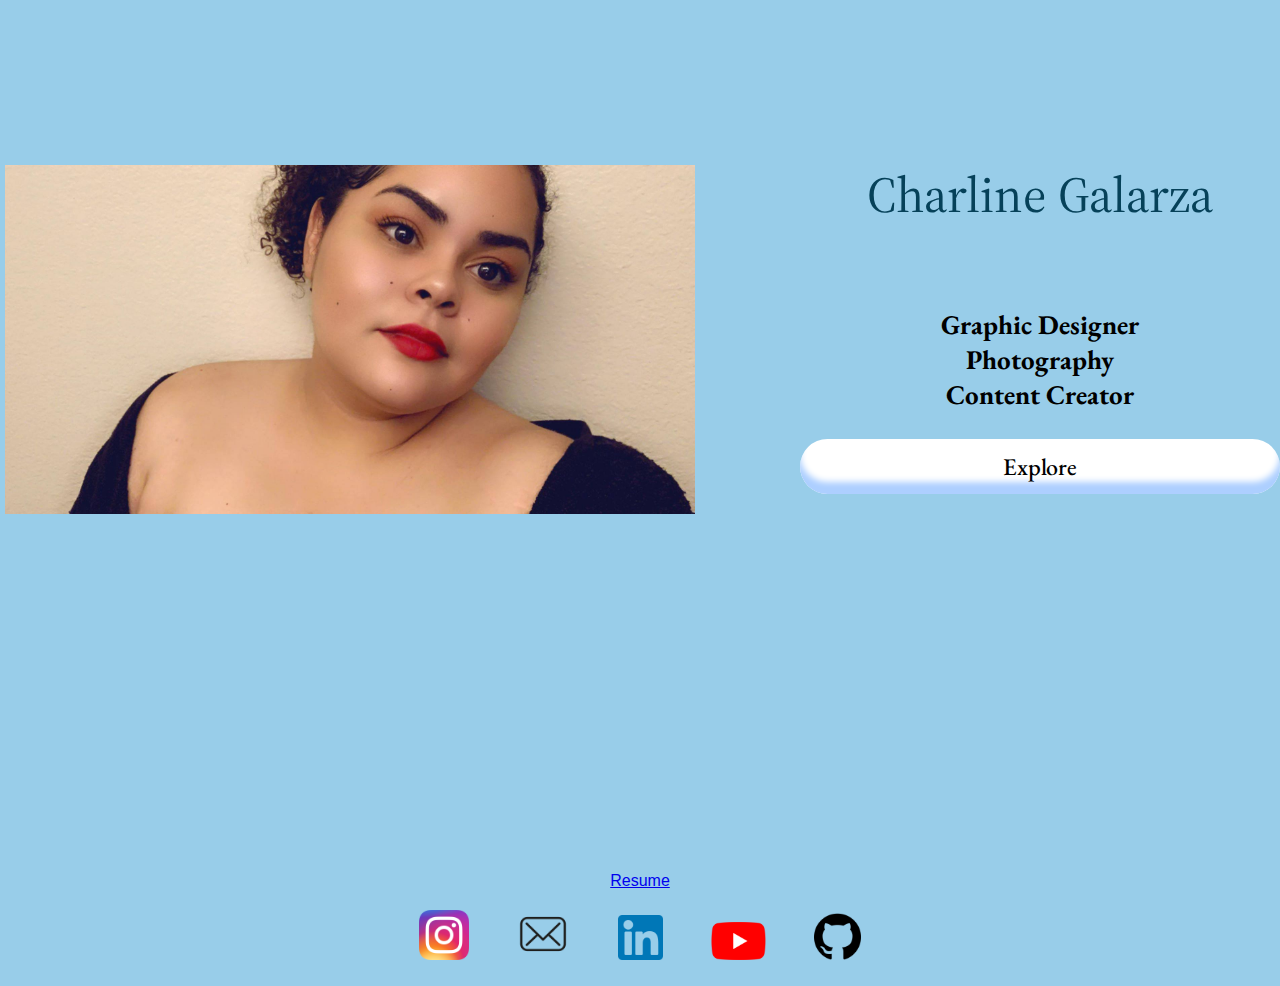
<file: index.html>
<!doctype html>
<html>
<head>
<meta charset="UTF-8">
<title>Portfolio</title>
		<link href="Styles/main.css" type="text/css" rel="stylesheet">
		<meta name="viewport" content="width=device-width, initial-scale=1.0">
		<link rel="preconnect" href="https://fonts.googleapis.com"> 
		<link rel="preconnect" href="https://fonts.gstatic.com" crossorigin> 
		<link href="https://fonts.googleapis.com/css2?family=EB+Garamond:ital,wght@0,400;0,500;0,600;0,700;0,800;1,400;1,500;1,600;1,700;1,800&family=Source+Serif+Pro:ital,wght@0,200;0,300;0,400;0,600;0,700;0,900;1,200;1,300;1,400;1,600;1,700;1,900&display=swap" rel="stylesheet">
</head>

<body>
	<br><br><br><br><br><br><br>
	<div class="homeimg">
		<img src= "Assets/Images/me.jpg" alt="me">
		<h1 id="hometitle">Charline Galarza</h1><br>
		<h3 id="hometext">Graphic Designer<br>
						  Photography<br>
						  Content Creator</h3>
	</div>
	
	
	<a href="work.html" class="expbutton" role="button">Explore</a><br><br><br><br><br><br><br><br><br><br><br><br><br><br><br><br><br><br><br><br><br>
	
	

<footer><center>
		<a href="resume.html">Resume</a><br><br>
	<a href="https://www.instagram.com/charlinegv/" class="fa fa-instagram"><img src= "Assets/Images/instagram.png" alt="instagram" width="50px;"></a>
	<a href="mailto:galarzacharline@gmail.com" class="fa fa-mail"><img src= "Assets/Images/mail.png" alt="mail" width="52px;"></a>
	<a href="https://www.linkedin.com/in/charline-galarza-870868104/" class="fa fa-linkedin"><img src= "Assets/Images/linkedin.png" alt="linkedin" width="45px;"></a>	
	<a href="https://www.youtube.com/channel/UC9lhmbCnz0lOMgpok4j5u9Q" class="fa fa-youtube"><img src= "Assets/Images/youtube.png" alt="youtube" width="55px;"></a>
	<a href="https://github.com/thecharla90" class="fa fa-github"><img src= "Assets/Images/git.png" alt="github" width="47px;"></a>
</center></footer>
</body>
</html>
</file>
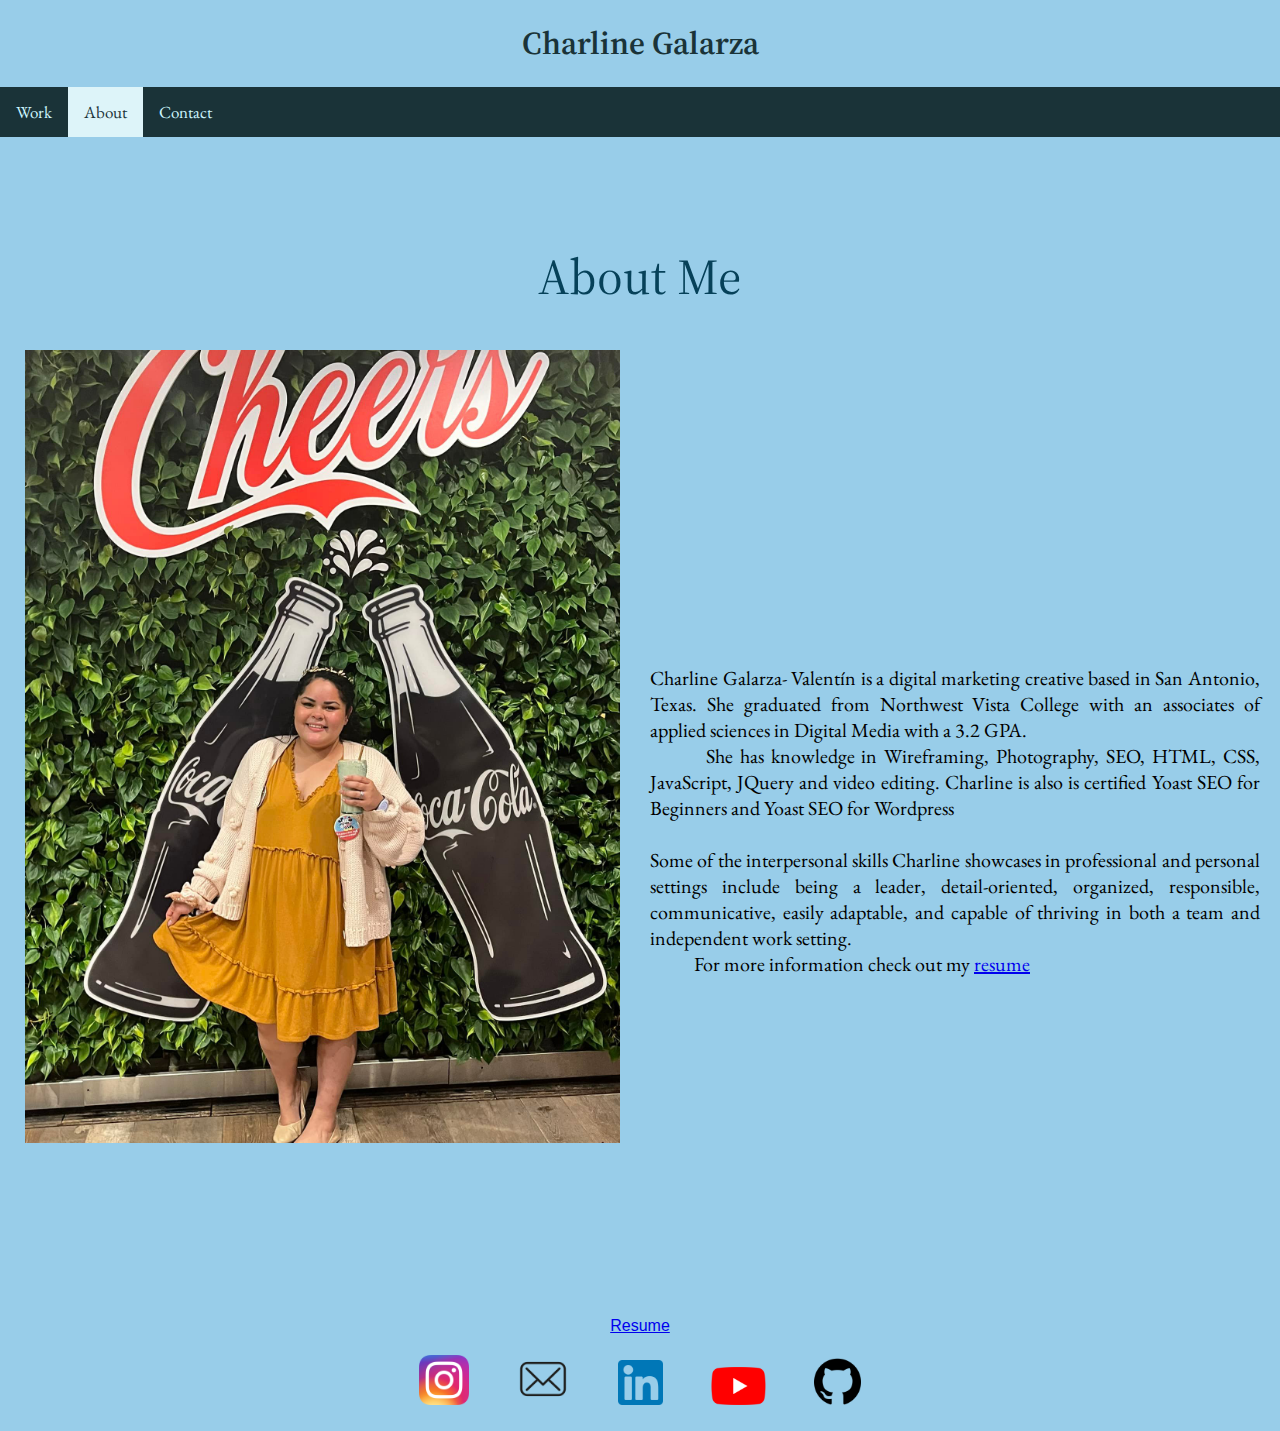
<file: about.html>
<!doctype html>
<html>
<head>
<meta charset="UTF-8">
<title>About</title>
	<link href="Styles/main.css" type="text/css" rel="stylesheet">
		<meta name="viewport" content="width=device-width, initial-scale=1.0">
		<link rel="preconnect" href="https://fonts.googleapis.com"> 
		<link rel="preconnect" href="https://fonts.gstatic.com" crossorigin> 
		<link href="https://fonts.googleapis.com/css2?family=EB+Garamond:ital,wght@0,400;0,500;0,600;0,700;0,800;1,400;1,500;1,600;1,700;1,800&family=Source+Serif+Pro:ital,wght@0,200;0,300;0,400;0,600;0,700;0,900;1,200;1,300;1,400;1,600;1,700;1,900&display=swap" rel="stylesheet">
</head>

<body>
	<header>
		<h1 id="homehead"><a href="index.html"><center>Charline Galarza</center></a></h1>
		<ul>
  	<li><a href="work.html">Work</a></li>
  	<li><a class="active" href="about.html">About</a></li>
  	<li><a href="contact.html">Contact</a></li>
			</ul>	</header>
<br><br><br><br>
	
	<h1 id="aboutmetitle"><center><bold>About Me</bold></center></h1>
<div class="half"><img src="Assets/Images/aboutme.jpeg" alt="aboutme">
</div>
<div class="half">
   <p>Charline Galarza- Valentín is a digital marketing creative based in San Antonio, Texas. She graduated from Northwest Vista College with an associates of applied sciences in Digital Media with a 3.2 GPA. 
	   She has knowledge in Wireframing, Photography, SEO, HTML, CSS, JavaScript, JQuery and video editing. Charline is also is certified Yoast SEO for Beginners and Yoast SEO for Wordpress
	   
Some of the interpersonal skills Charline showcases in professional and personal settings include being a leader, detail-oriented, organized, responsible, communicative, easily adaptable, and capable of thriving in both a team and independent work setting.
	   For more information check out my <a href="resume.html">resume</a>
</p> 
</div>

<footer><center>
		<a href="resume.html">Resume</a><br><br>
	<a href="https://www.instagram.com/charlinegv/" class="fa fa-instagram"><img src= "Assets/Images/instagram.png" alt="instagram" width="50px;"></a>
	<a href="mailto:galarzacharline@gmail.com" class="fa fa-mail"><img src= "Assets/Images/mail.png" alt="mail" width="52px;"></a>
	<a href="https://www.linkedin.com/in/charline-galarza-870868104/" class="fa fa-linkedin"><img src= "Assets/Images/linkedin.png" alt="linkedin" width="45px;"></a>	
	<a href="https://www.youtube.com/channel/UC9lhmbCnz0lOMgpok4j5u9Q" class="fa fa-youtube"><img src= "Assets/Images/youtube.png" alt="youtube" width="55px;"></a>
	<a href="https://github.com/thecharla90" class="fa fa-github"><img src= "Assets/Images/git.png" alt="github" width="47px;"></a>
</center></footer>
</body>
</html>
</file>
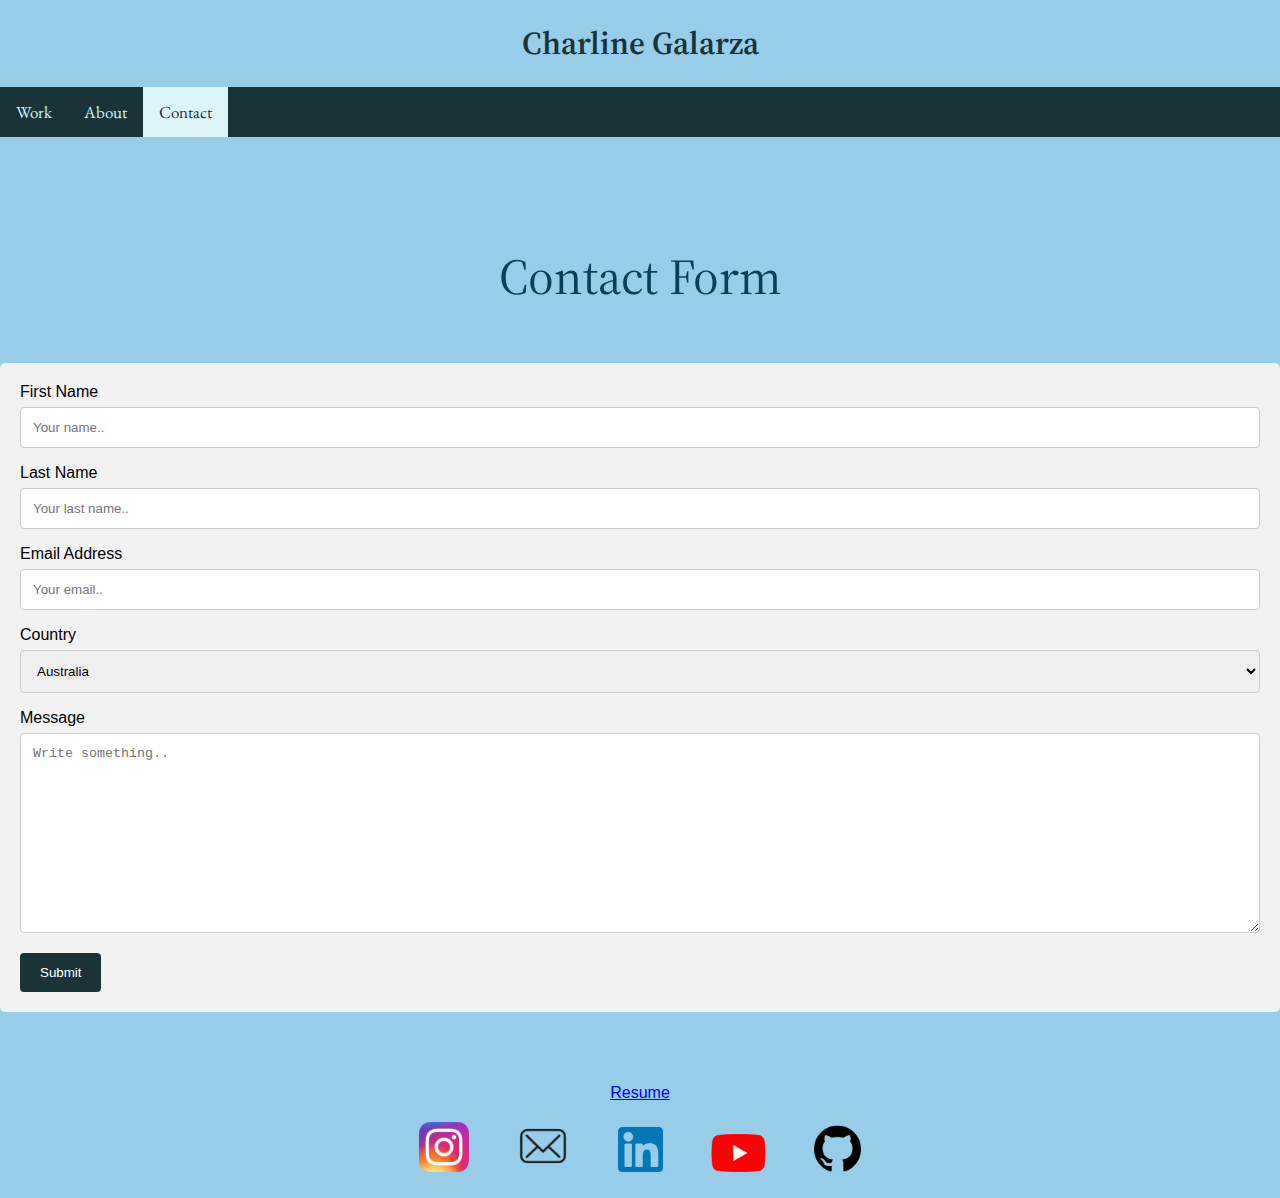
<file: contact.html>
<!doctype html>
<html>
<head>
<meta charset="UTF-8">
<title>contact</title>
	<link href="Styles/main.css" type="text/css" rel="stylesheet">
		<meta name="viewport" content="width=device-width, initial-scale=1.0">
		<link rel="preconnect" href="https://fonts.googleapis.com"> 
		<link rel="preconnect" href="https://fonts.gstatic.com" crossorigin> 
		<link href="https://fonts.googleapis.com/css2?family=EB+Garamond:ital,wght@0,400;0,500;0,600;0,700;0,800;1,400;1,500;1,600;1,700;1,800&family=Source+Serif+Pro:ital,wght@0,200;0,300;0,400;0,600;0,700;0,900;1,200;1,300;1,400;1,600;1,700;1,900&display=swap" rel="stylesheet">
</head>

<body>
	<header>
		<h1 id="homehead"><a href="index.html"><center>Charline Galarza</center></a></h1>
		<ul>
  	<li><a href="work.html">Work</a></li>
  	<li><a href="about.html">About</a></li>
  	<li><a class="active" href="contact.html">Contact</a></li>
			</ul>	</header>
<br><br><br><br>
	
	
	<h1 id="contact">Contact Form</h1>
<br>
		
<div class="contactform">
  <form action="mailto:galarzacharline@gmail.com" method="GET" target="_blank">
    <label for="fname">First Name</label>
    <input type="text" id="fname" name="firstname" placeholder="Your name..">

    <label for="lname">Last Name</label>
    <input type="text" id="lname" name="lastname" placeholder="Your last name..">
	  
	<label for="email">Email Address</label>
    <input type="text" id="email" name="email" placeholder="Your email..">

    <label for="country">Country</label>
    <select id="country" name="country">
      <option value="australia">Australia</option>
      <option value="canada">Canada</option>
      <option value="usa">USA</option>
    </select>

    <label for="message">Message</label>
    <textarea id="message" name="message" placeholder="Write something.." style="height:200px"></textarea>

<input type="submit" value="Submit">
  </form>
</div><br><br><br><br>

	
<footer><center>
		<a href="resume.html">Resume</a><br><br>
	<a href="https://www.instagram.com/charlinegv/" class="fa fa-instagram"><img src= "Assets/Images/instagram.png" alt="instagram" width="50px;"></a>
	<a href="mailto:galarzacharline@gmail.com" class="fa fa-mail"><img src= "Assets/Images/mail.png" alt="mail" width="52px;"></a>
	<a href="https://www.linkedin.com/in/charline-galarza-870868104/" class="fa fa-linkedin"><img src= "Assets/Images/linkedin.png" alt="linkedin" width="45px;"></a>	
	<a href="https://www.youtube.com/channel/UC9lhmbCnz0lOMgpok4j5u9Q" class="fa fa-youtube"><img src= "Assets/Images/youtube.png" alt="youtube" width="55px;"></a>
	<a href="https://github.com/thecharla90" class="fa fa-github"><img src= "Assets/Images/git.png" alt="github" width="47px;"></a>
</center></footer>
</body>
</html>
</file>
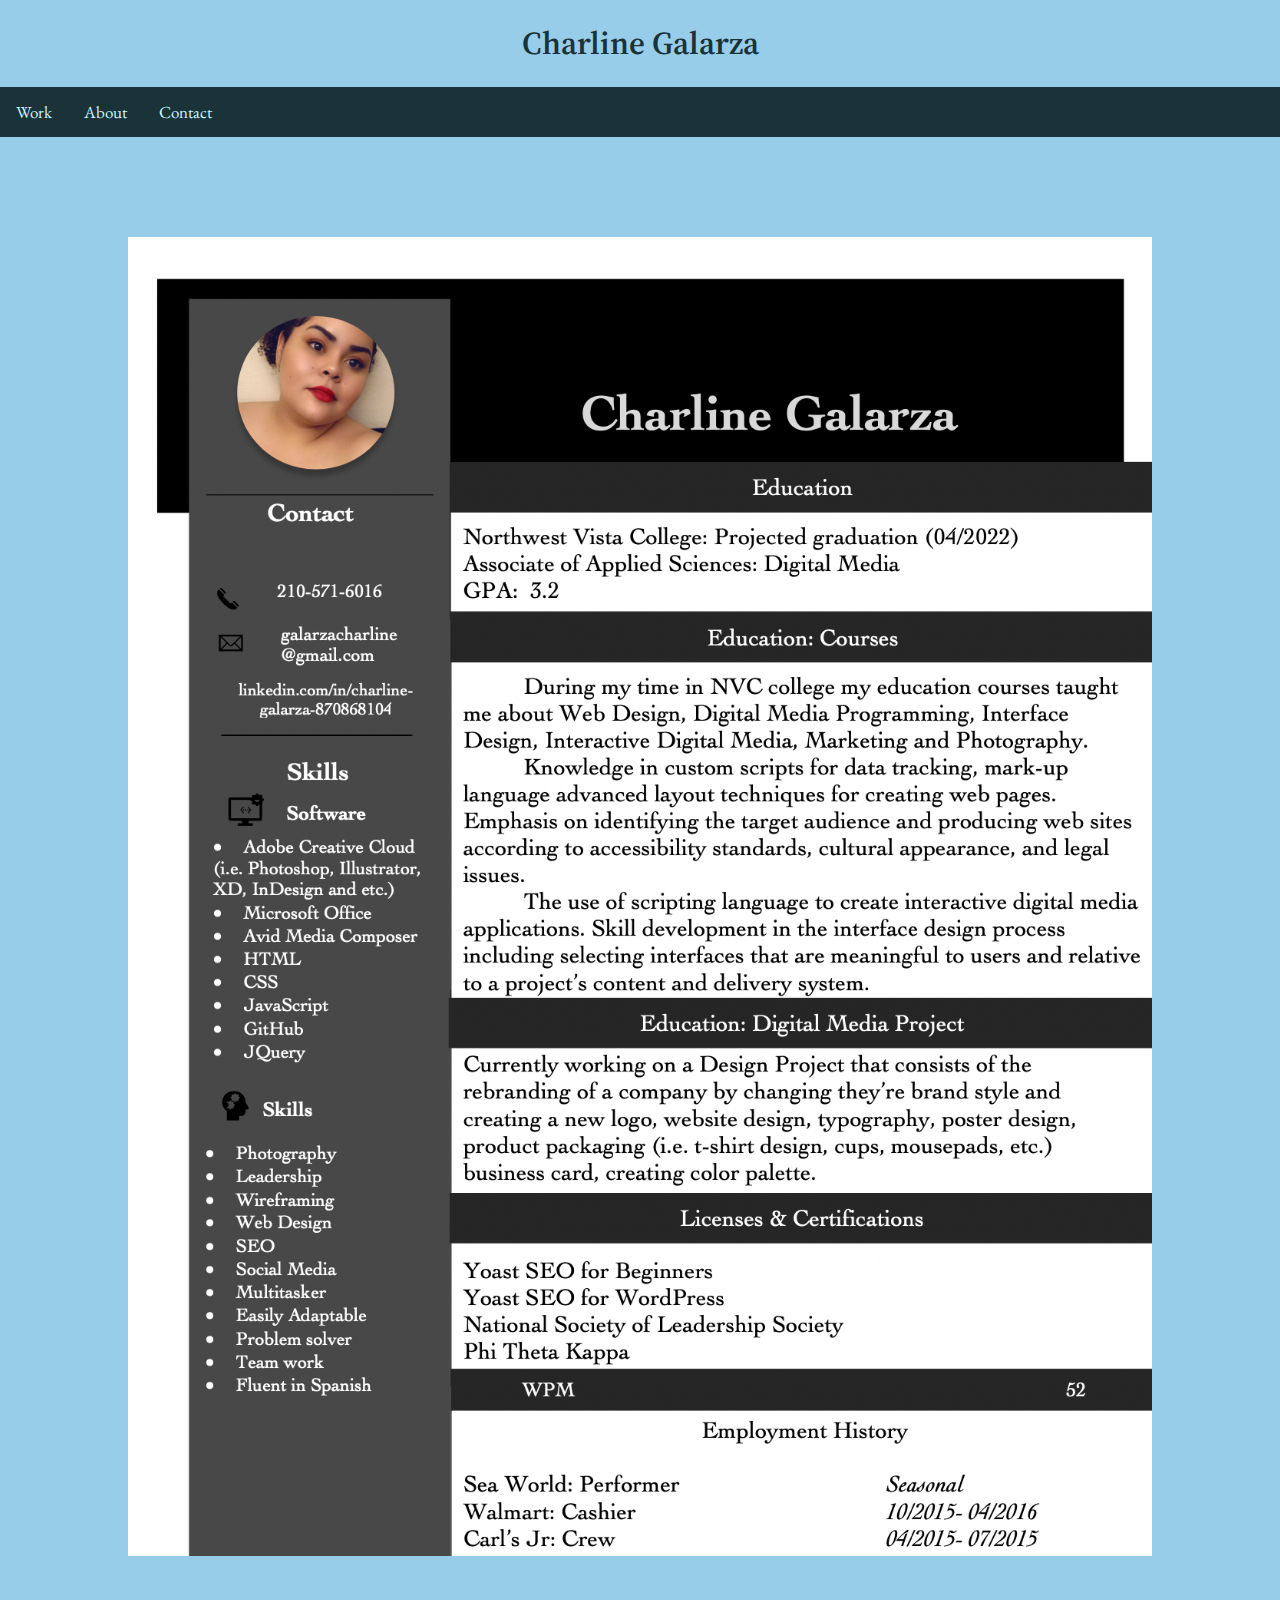
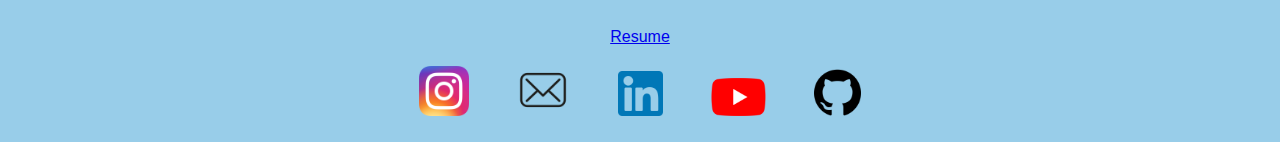
<file: resume.html>
<!doctype html>
<html>
<head>
<meta charset="UTF-8">
<title>resume</title>
		<link href="Styles/main.css" type="text/css" rel="stylesheet">
		<meta name="viewport" content="width=device-width, initial-scale=1.0">
		<link rel="preconnect" href="https://fonts.googleapis.com"> 
		<link rel="preconnect" href="https://fonts.gstatic.com" crossorigin> 
		<link href="https://fonts.googleapis.com/css2?family=EB+Garamond:ital,wght@0,400;0,500;0,600;0,700;0,800;1,400;1,500;1,600;1,700;1,800&family=Source+Serif+Pro:ital,wght@0,200;0,300;0,400;0,600;0,700;0,900;1,200;1,300;1,400;1,600;1,700;1,900&display=swap" rel="stylesheet">
</head>

<body>
	<header>
		<h1 id="homehead"><a href="index.html"><center>Charline Galarza</center></a></h1>
		<ul>
  	<li><a href="work.html">Work</a></li>
  	<li><a href="about.html">About</a></li>
  	<li><a href="contact.html">Contact</a></li>
			</ul>	</header>
	
	
	<div class="resume">
	<a href="Assets/Documents/Resumeno.docx" download>
      <img src="Assets/Images/resume.png" alt="Resume">
	</a>
</div><br><br><br><br>
	
	
	
	
<footer><center>
		<a href="resume.html">Resume</a><br><br>
	<a href="https://www.instagram.com/charlinegv/" class="fa fa-instagram"><img src= "Assets/Images/instagram.png" alt="instagram" width="50px;"></a>
	<a href="mailto:galarzacharline@gmail.com" class="fa fa-mail"><img src= "Assets/Images/mail.png" alt="mail" width="52px;"></a>
	<a href="https://www.linkedin.com/in/charline-galarza-870868104/" class="fa fa-linkedin"><img src= "Assets/Images/linkedin.png" alt="linkedin" width="45px;"></a>	
	<a href="https://www.youtube.com/channel/UC9lhmbCnz0lOMgpok4j5u9Q" class="fa fa-youtube"><img src= "Assets/Images/youtube.png" alt="youtube" width="55px;"></a>
	<a href="https://github.com/thecharla90" class="fa fa-github"><img src= "Assets/Images/git.png" alt="github" width="47px;"></a>
</center></footer>
</body>
</html>
</file>
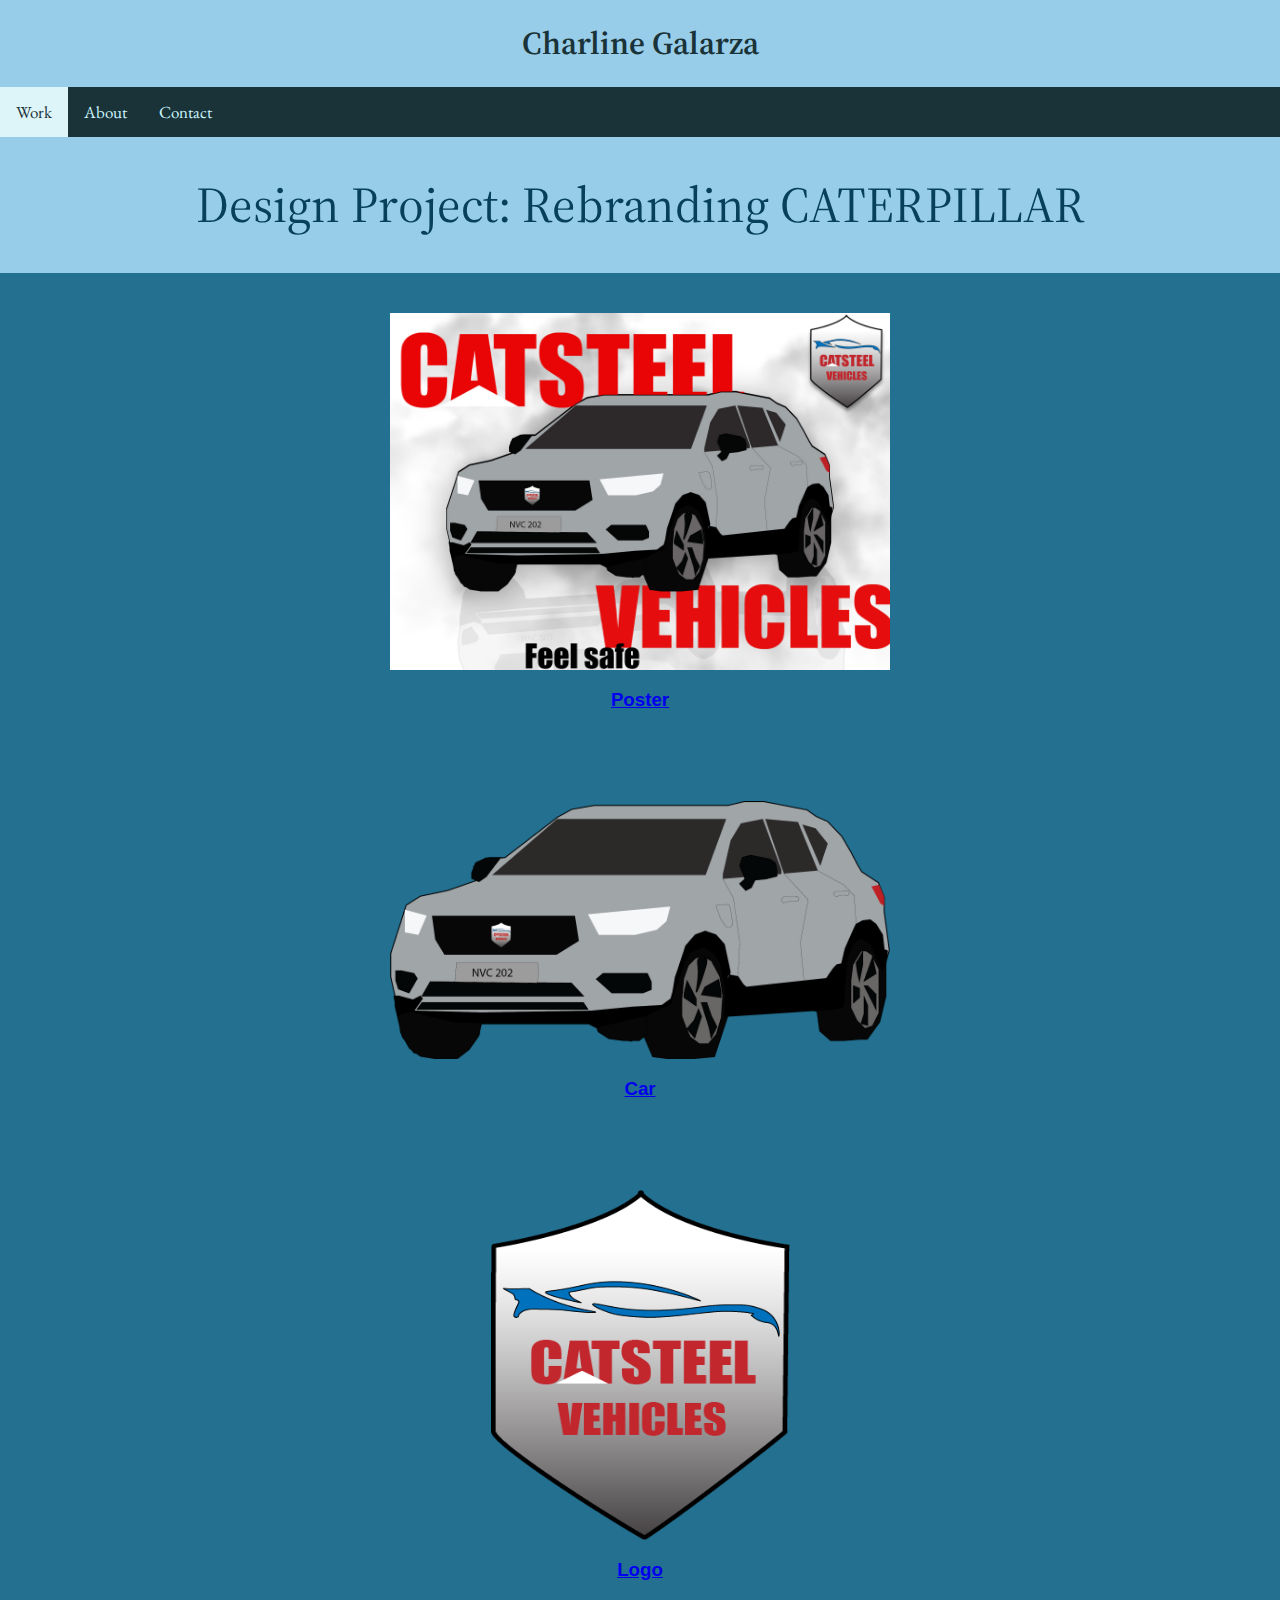
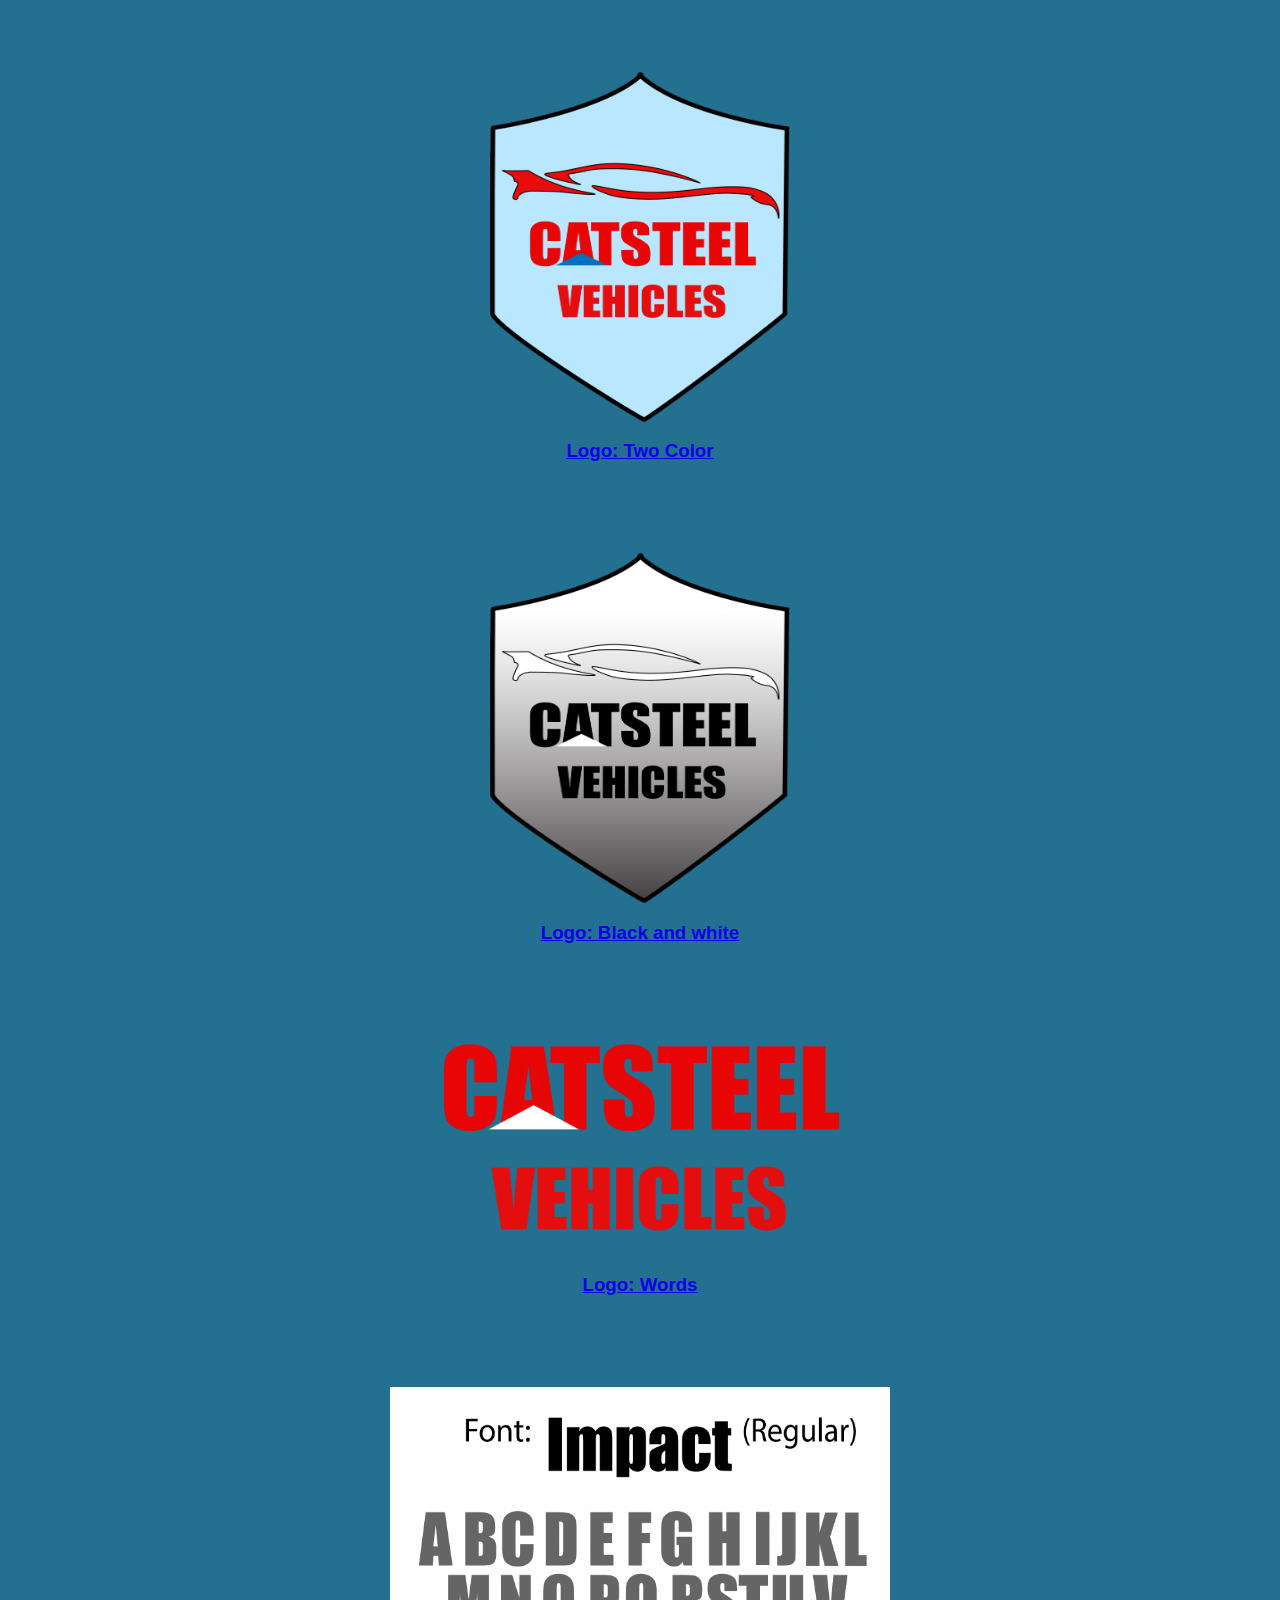
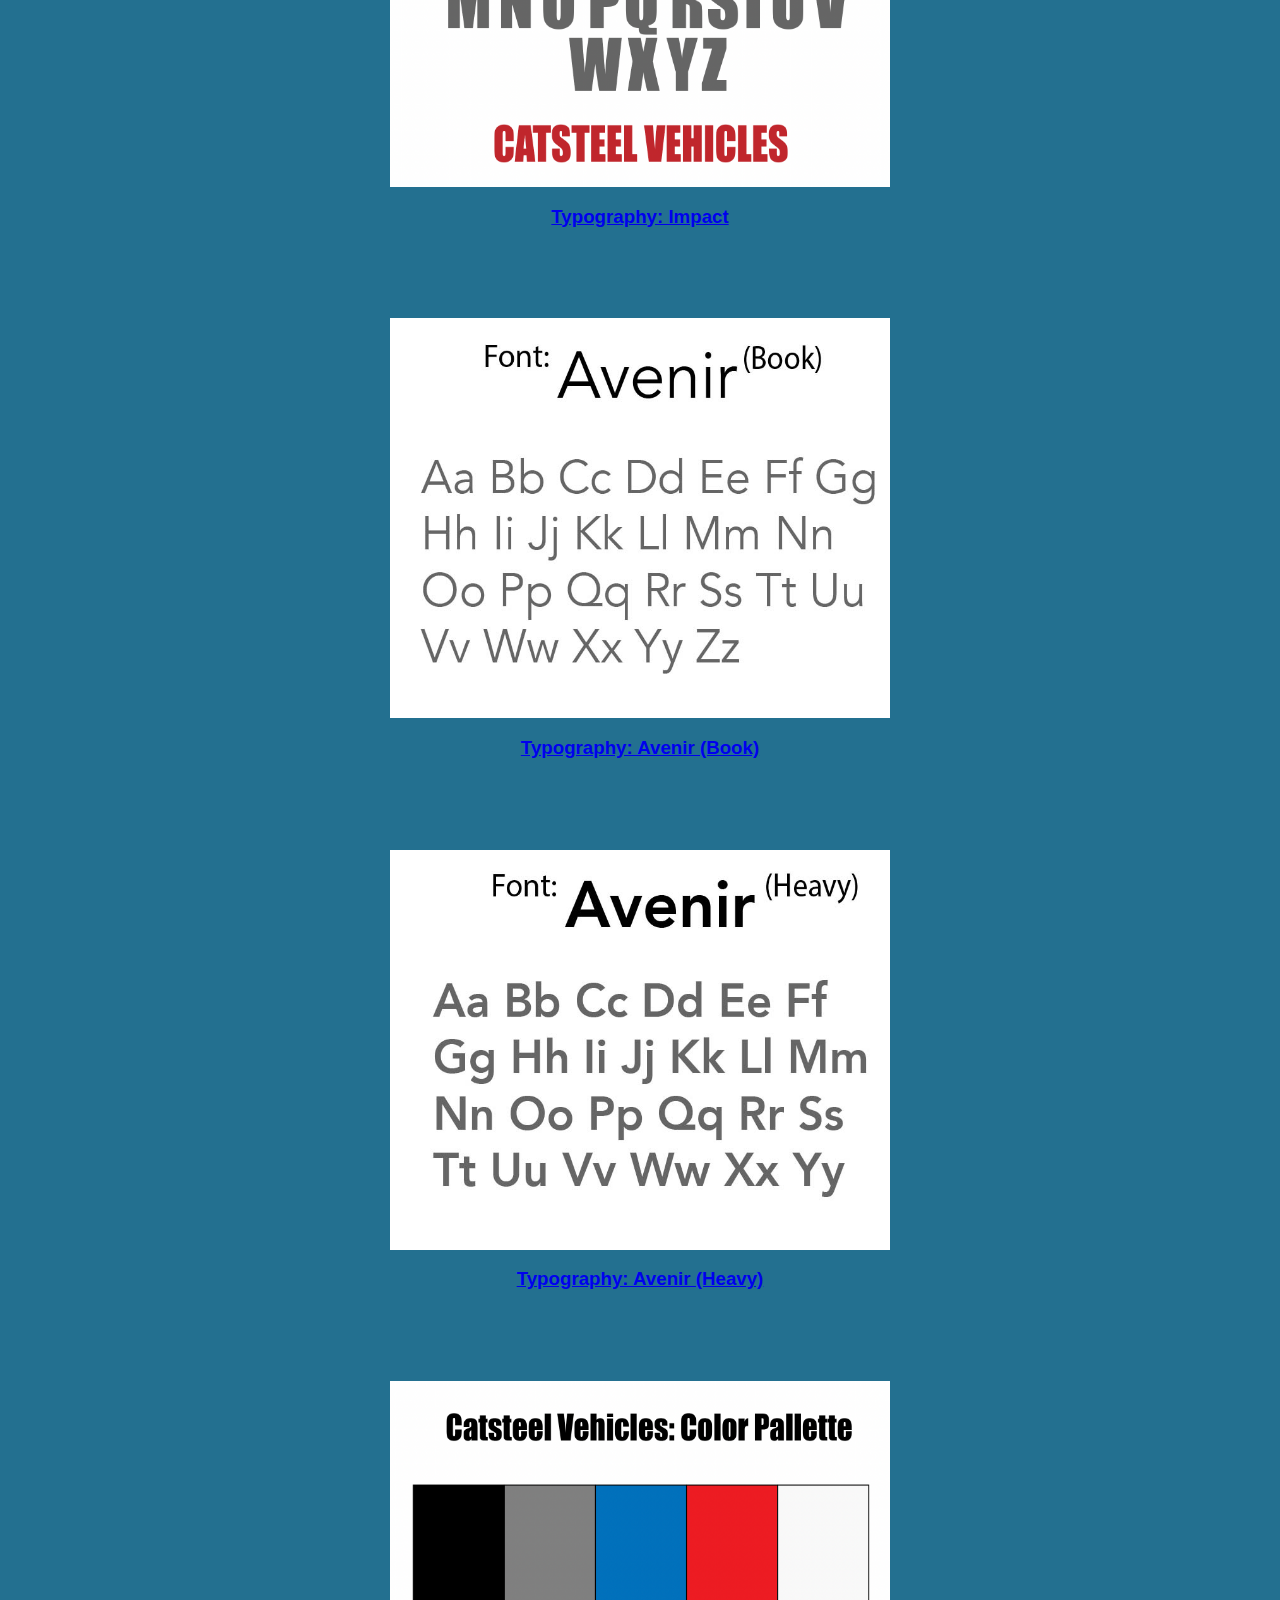
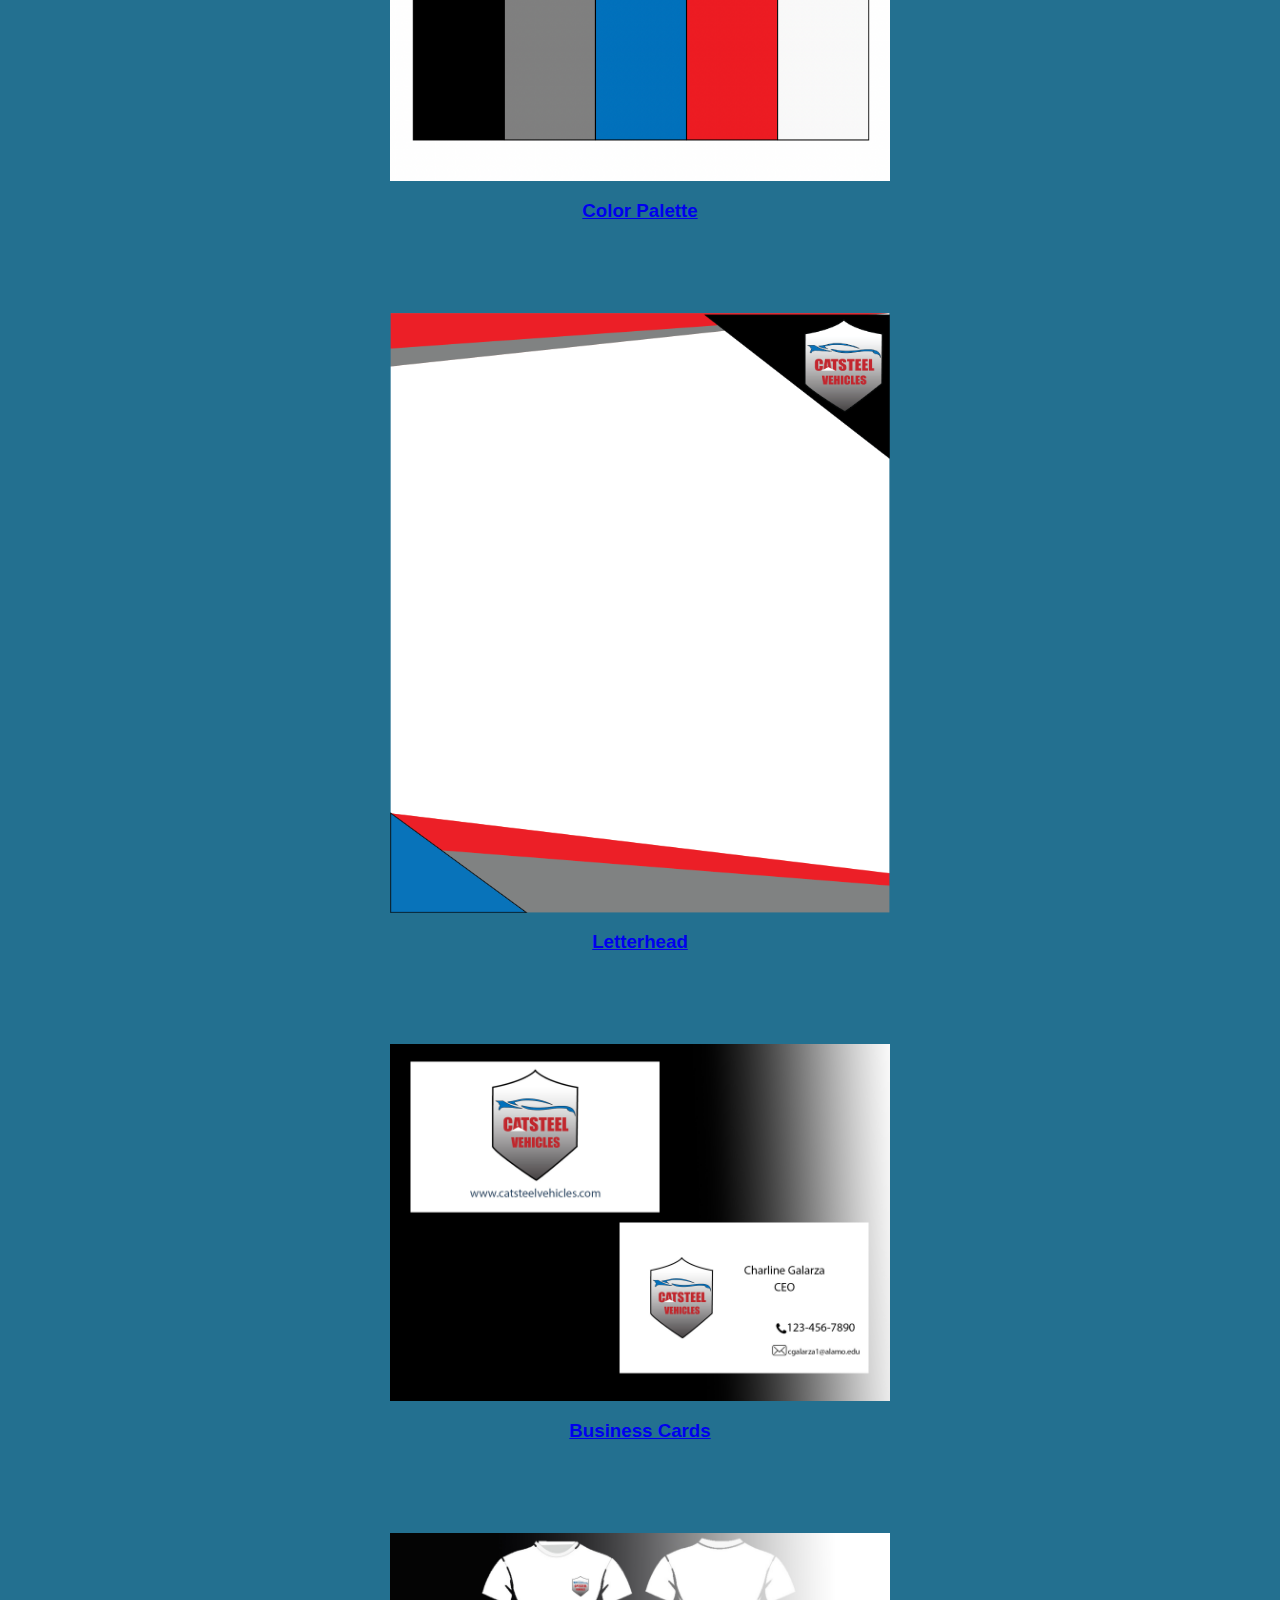
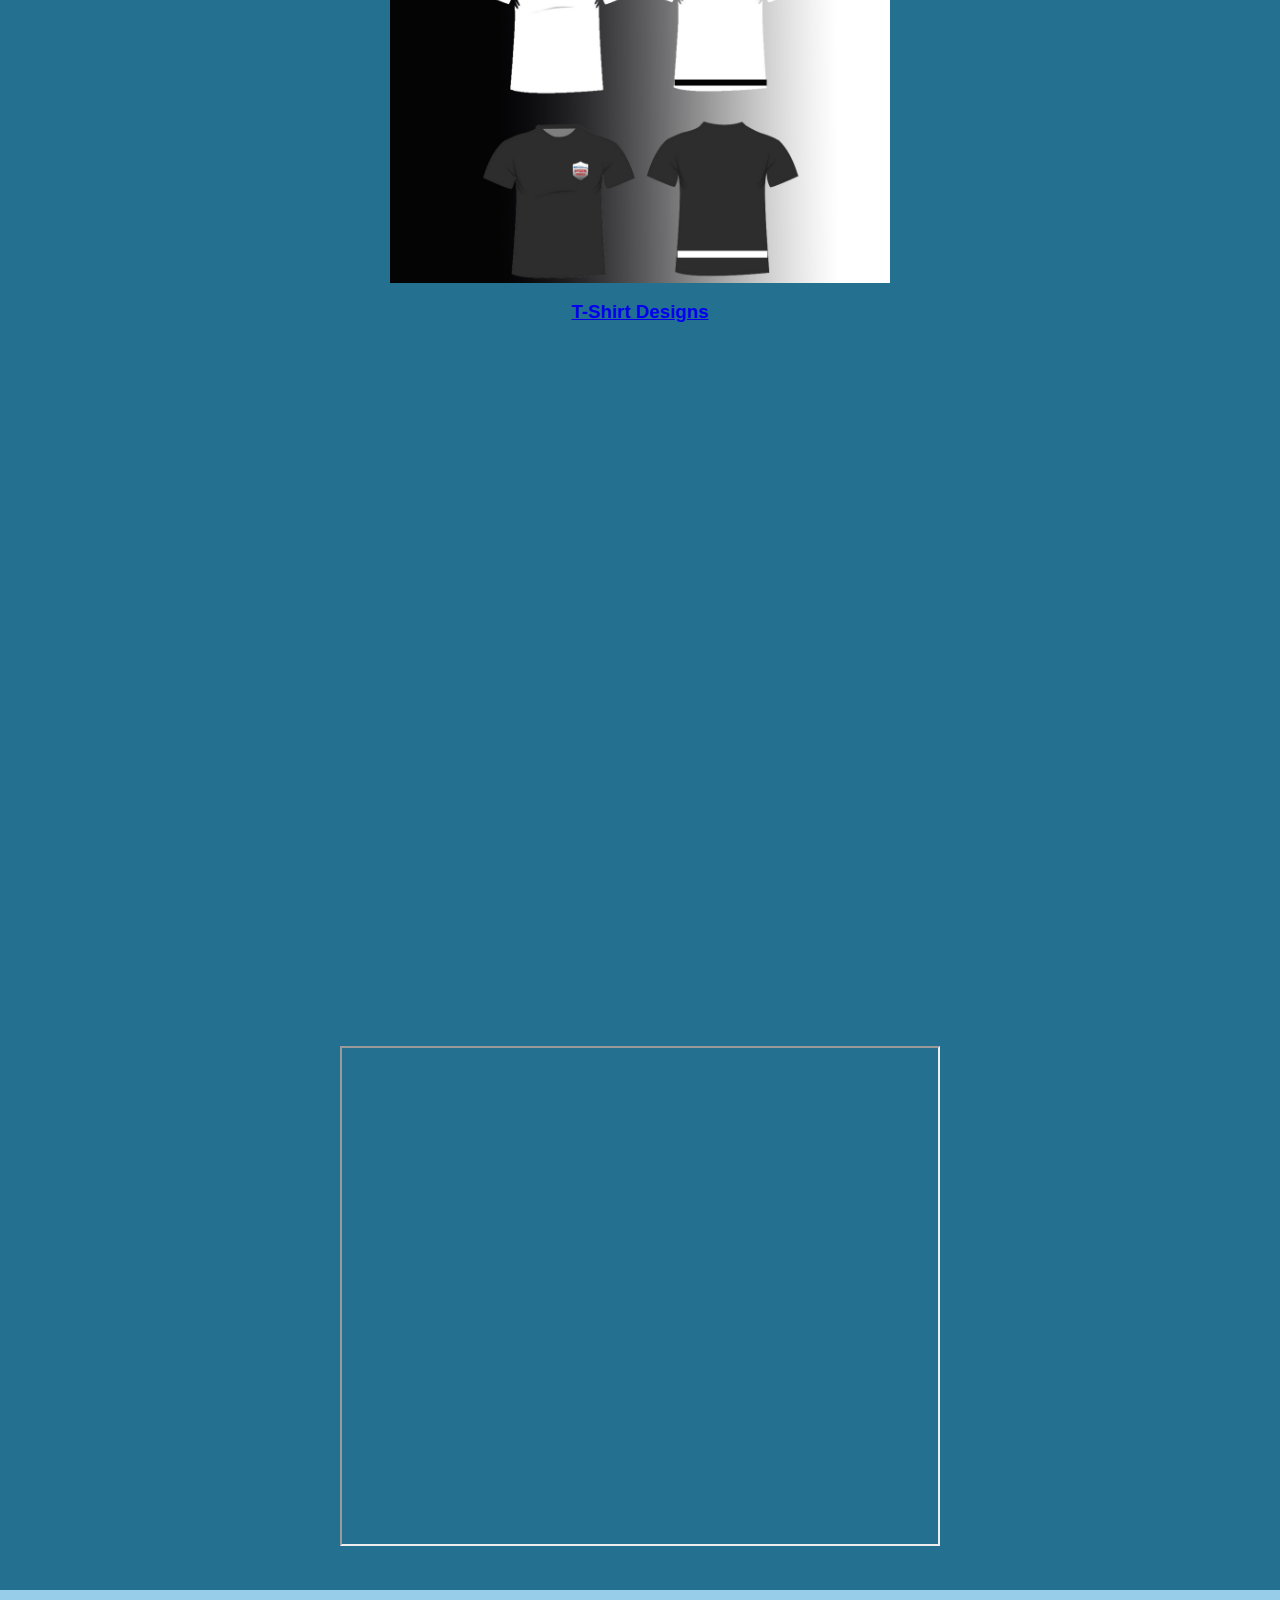
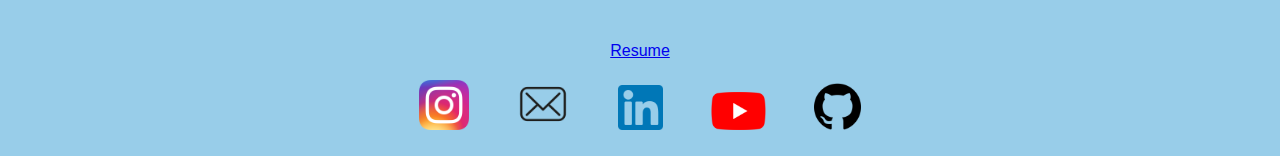
<file: Work Pages/Design/designproject.html>
<!doctype html>
<html>
<head>
<meta charset="UTF-8">
<title>designproject</title>
	<link href="../../Styles/main.css" type="text/css" rel="stylesheet">
		<script src="../../Script/script.js" defer></script>
		<meta name="viewport" content="width=device-width, initial-scale=1.0">
		<link rel="preconnect" href="https://fonts.googleapis.com"> 
		<link rel="preconnect" href="https://fonts.gstatic.com" crossorigin> 
		<link href="https://fonts.googleapis.com/css2?family=EB+Garamond:ital,wght@0,400;0,500;0,600;0,700;0,800;1,400;1,500;1,600;1,700;1,800&family=Source+Serif+Pro:ital,wght@0,200;0,300;0,400;0,600;0,700;0,900;1,200;1,300;1,400;1,600;1,700;1,900&display=swap" rel="stylesheet">
</head>

<body>
	<header>
		<h1 id="homehead"><a href="../../index.html"><center>Charline Galarza</center></a></h1>
		<ul>
  	<li><a class="active" href="../../work.html">Work</a></li>
  	<li><a href="../../about.html">About</a></li>
  	<li><a href="../../contact.html">Contact</a></li>
			</ul>	</header>
	
	<h1 id="design1"><center>Design Project: Rebranding CATERPILLAR</center></h1> 

	
<dl>
	
	<dt><a target="_blank" href="Assets/Images/Design Project/poster.jpg">
      <img src="Assets/Images/Design Project/poster.jpg" alt="poster" width="500"><h3>Poster</h3>
    </a></dt><br><br><br><br>
	
	<dt><a target="_blank" href="Assets/Images/Design Project/product.png">
      <img src="Assets/Images/Design Project/product.png" alt="car" width="500"><h3>Car</h3>
    </a></dt><br><br><br><br>
	
 <dt><a target="_blank" href="Assets/Images/Design Project/logo.png"><img src="Assets/Images/Design Project/logo.png" alt="Logo" width="300" height="350"><h3>Logo</h3></a></dt><br><br><br><br>
	
	<dt><a target="_blank" href="Assets/Images/Design Project/logotwocolor.png">
      <img src="Assets/Images/Design Project/logotwocolor.png" alt="twocolorlogo" width="300" height="350"><h3>Logo: Two Color</h3>
    </a></dt><br><br><br><br>
	
<dt><a target="_blank" href="Assets/Images/Design Project/Logoblackandwhite.png">
      <img src="Assets/Images/Design Project/Logoblackandwhite.png" alt="bandwlogo" width="300" height="350"><h3>Logo: Black and white</h3>
    </a></dt><br><br><br><br>
	
<dt><a target="_blank" href="Assets/Images/Design Project/Catsteel Vehicles Logowors.png">
      <img src="Assets/Images/Design Project/Catsteel Vehicles Logowors.png" alt="logowords" width="400"><h3>Logo: Words</h3>
    </a></dt><br><br><br><br>
	
  <dt><a target="_blank" href="Assets/Images/Design Project/typography.png">
      <img src="Assets/Images/Design Project/typography.png" alt="impact"  width="500" height="400"><h3>Typography: Impact</h3>
    </a></dt>       <br><br><br><br>
	
 <dt><a target="_blank" href="Assets/Images/Design Project/typography-02.jpg">
      <img src="Assets/Images/Design Project/typography-02.jpg" alt="avenirbook"  width="500" height="400"><h3>Typography: Avenir (Book)</h3>
    </a></dt>       <br><br><br><br>
	
 <dt><a target="_blank" href="Assets/Images/Design Project/typography-03.jpg">
      <img src="Assets/Images/Design Project/typography-03.jpg" alt="avenirheavy"  width="500" height="400"><h3>Typography: Avenir (Heavy)</h3>
    </a></dt>       <br><br><br><br>
	

<dt> <a target="_blank" href="Assets/Images/Design Project/colorpalette.png">
      <img src="Assets/Images/Design Project/colorpalette.png" alt="colorpalette"  width="500" height="400"><h3>Color Palette</h3>
    </a></dt><br><br><br><br>

	
<dt><a target="_blank" href="Assets/Images/Design Project/letterhead.png">
      <img src="Assets/Images/Design Project/letterhead.png" alt="Letterhead" width="500" height="600"><h3>Letterhead</h3>
    </a></dt><br><br><br><br>
	
<dt><a target="_blank" href="Assets/Images/Design Project/businesscard.jpg">
      <img src="Assets/Images/Design Project/businesscard.jpg" alt="businesscards" width="500"><h3>Business Cards</h3>
    </a></dt><br><br><br><br>
	
<dt> <a target="_blank" href="Assets/Images/Design Project/tshirt.jpg">
      <img src="Assets/Images/Design Project/tshirt.jpg" alt="tshirt" width="500" height="350"><h3>T-Shirt Designs</h3>
    </a></dt>
	
<dt><iframe width="700" height="700" src="https://xd.adobe.com/embed/284a50b0-a043-462c-951d-a81e8d8fe186-7d19/" frameborder="0" allowfullscreen><h3>Website Prototype</h3></iframe></dt>
	
<dt><iframe src="Assets/Documents/brandstyleguide.pdf" width="50%" height="500px"><h3>Brandstyle Guide</h3>
	</iframe></dt>
</dl>
<br><br>
	
	
<footer><center>
		<a href="../../resume.html">Resume</a><br><br>
	<a href="https://www.instagram.com/charlinegv/" class="fa fa-instagram"><img src= "../../Assets/Images/instagram.png" alt="instagram" width="50px;"></a>
	<a href="mailto:galarzacharline@gmail.com" class="fa fa-mail"><img src= "../../Assets/Images/mail.png" alt="mail" width="52px;"></a>
	<a href="https://www.linkedin.com/in/charline-galarza-870868104/" class="fa fa-linkedin"><img src= "../../Assets/Images/linkedin.png" alt="linkedin" width="45px;"></a>	
	<a href="https://www.youtube.com/channel/UC9lhmbCnz0lOMgpok4j5u9Q" class="fa fa-youtube"><img src= "../../Assets/Images/youtube.png" alt="youtube" width="55px;"></a>
	<a href="https://github.com/thecharla90" class="fa fa-github"><img src="../../Assets/Images/git.png" alt="github" width="47px;"></a>
</center></footer>

</body>
</html>
</file>
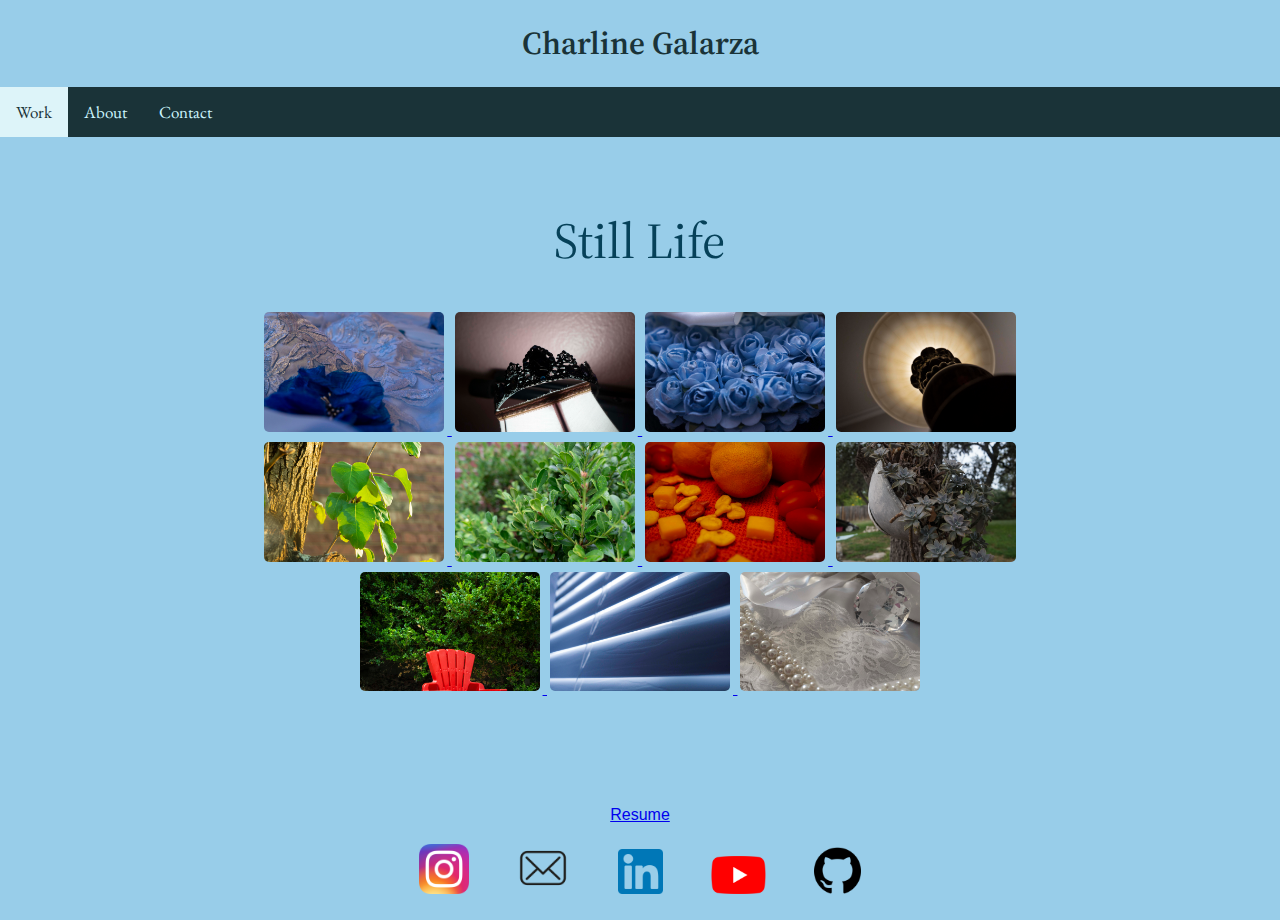
<file: Work Pages/Photography/stillife.html>
<!doctype html>
<html>
<head>
<meta charset="UTF-8">
<title>stillife</title>
	<link href="../../Styles/main.css" type="text/css" rel="stylesheet">
		<script src="../../Script/script.js" defer></script>
		<meta name="viewport" content="width=device-width, initial-scale=1.0">
		<link rel="preconnect" href="https://fonts.googleapis.com"> 
		<link rel="preconnect" href="https://fonts.gstatic.com" crossorigin> 
		<link href="https://fonts.googleapis.com/css2?family=EB+Garamond:ital,wght@0,400;0,500;0,600;0,700;0,800;1,400;1,500;1,600;1,700;1,800&family=Source+Serif+Pro:ital,wght@0,200;0,300;0,400;0,600;0,700;0,900;1,200;1,300;1,400;1,600;1,700;1,900&display=swap" rel="stylesheet">
</head>

<body>
	<header>
		<h1 id="homehead"><a href="../../index.html"><center>Charline Galarza</center></a></h1>
		<ul>
  	<li><a class="active" href="../../work.html">Work</a></li>
  	<li><a href="../../about.html">About</a></li>
  	<li><a href="../../contact.html">Contact</a></li>
			</ul>	</header>
<br><br>
	
	
	
	
	<h1 id="stilltitle"><center>Still Life</center></h1>
<div class="stillife">
   <a href="Assets/Images/Still Life/blue.jpg"> 
   <img class="small" src="Assets/Images/Still Life/blue.jpg">
   </a>
	<a href="Assets/Images/Still Life/crownlight.jpg"> 
   <img class="small" src="Assets/Images/Still Life/crownlight.jpg">
   </a>
	<a href="Assets/Images/Still Life/fakeflowers.jpg"> 
   <img class="small" src="Assets/Images/Still Life/fakeflowers.jpg">
   </a>
   <a href="Assets/Images/Still Life/lamp.jpg"> 
   <img class="small" src="Assets/Images/Still Life/lamp.jpg">
   </a>
	<a href="Assets/Images/Still Life/leaflight.jpg"> 
   <img class="small" src="Assets/Images/Still Life/leaflight.jpg">
   </a>
	
   <a href="Assets/Images/Still Life/leaves.jpg"> 
   <img class="small" src="Assets/Images/Still Life/leaves.jpg">
   </a>
   <a href="Assets/Images/Still Life/orange.jpg"> 
   <img class="small" src="Assets/Images/Still Life/orange.jpg">
   </a>
   
   <a href="Assets/Images/Still Life/plant.jpeg"> 
   <img class="small" src="Assets/Images/Still Life/plant.jpeg">
   </a>
   <a href="Assets/Images/Still Life/redchairoutside.jpg"> 
   <img class="small" src="Assets/Images/Still Life/redchairoutside.jpg">
   </a>
   
	<a href="Assets/Images/Still Life/shades.jpg"> 
   <img class="small" src="Assets/Images/Still Life/shades.jpg">
   </a>
	<a href="Assets/Images/Still Life/white.jpg"> 
   <img class="small" src="Assets/Images/Still Life/white.jpg">
   </a>

	
	</div><br><br><br><br><br><br>
	
	
	
	
	
	
	
	
	
	
<footer><center>
		<a href="../../resume.html">Resume</a><br><br>
	<a href="https://www.instagram.com/charlinegv/" class="fa fa-instagram"><img src= "../../Assets/Images/instagram.png" alt="instagram" width="50px;"></a>
	<a href="mailto:galarzacharline@gmail.com" class="fa fa-mail"><img src= "../../Assets/Images/mail.png" alt="mail" width="52px;"></a>
	<a href="https://www.linkedin.com/in/charline-galarza-870868104/" class="fa fa-linkedin"><img src= "../../Assets/Images/linkedin.png" alt="linkedin" width="45px;"></a>	
	<a href="https://www.youtube.com/channel/UC9lhmbCnz0lOMgpok4j5u9Q" class="fa fa-youtube"><img src= "../../Assets/Images/youtube.png" alt="youtube" width="55px;"></a>
	<a href="https://github.com/thecharla90" class="fa fa-github"><img src="../../Assets/Images/git.png" alt="github" width="47px;"></a>
</center></footer>
</body>
</html>
</file>
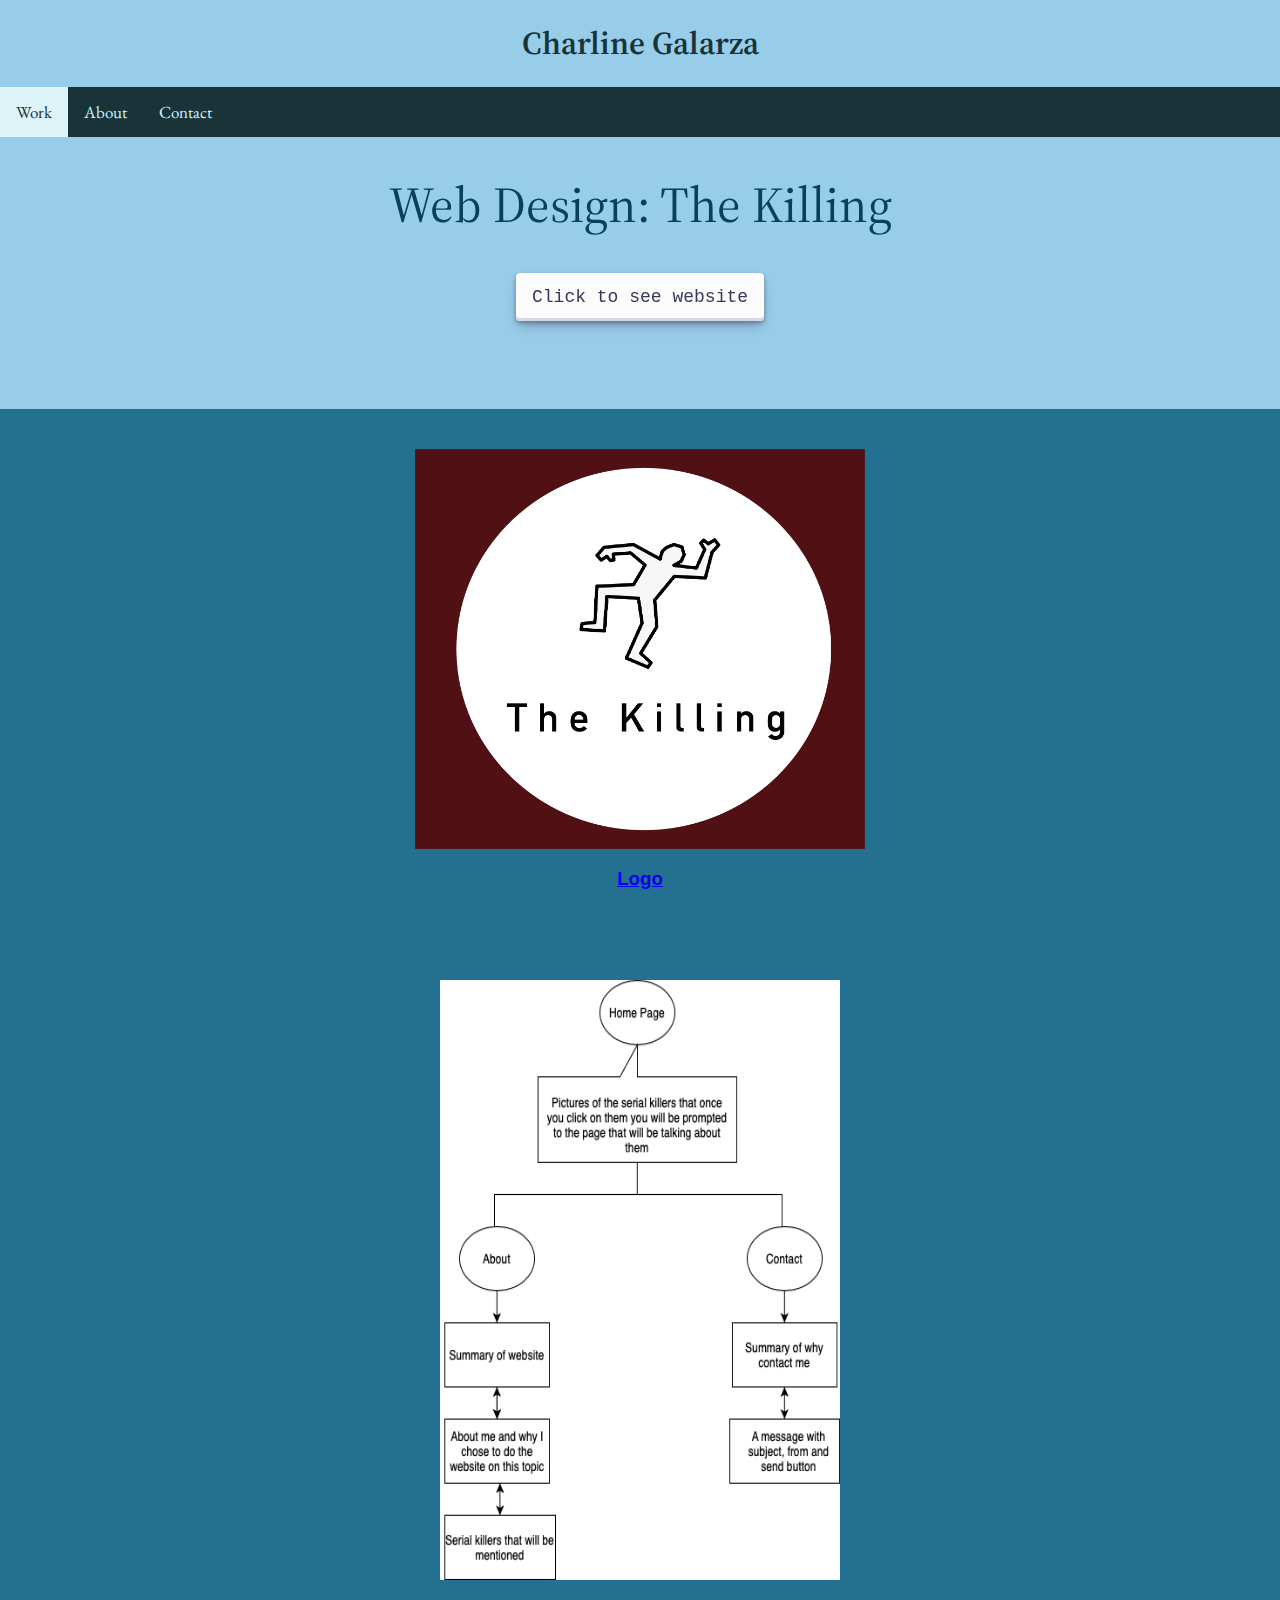
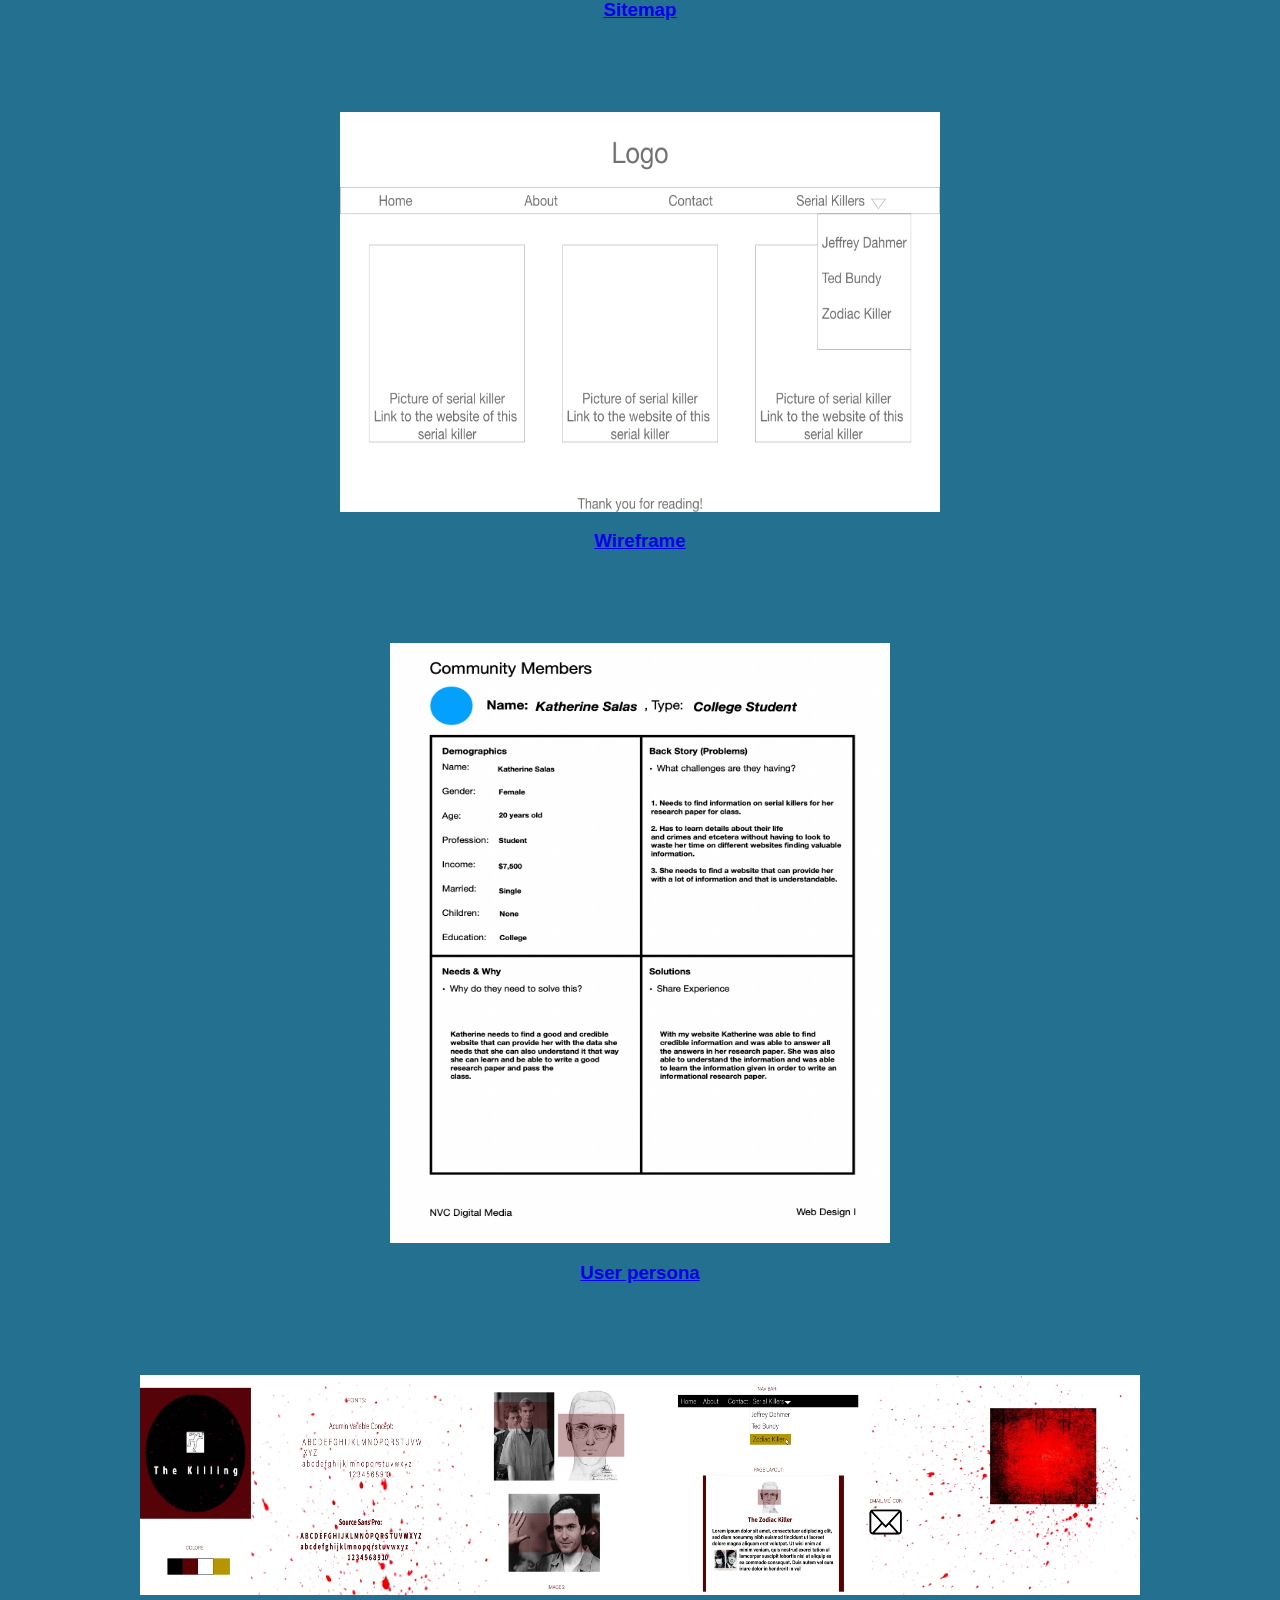
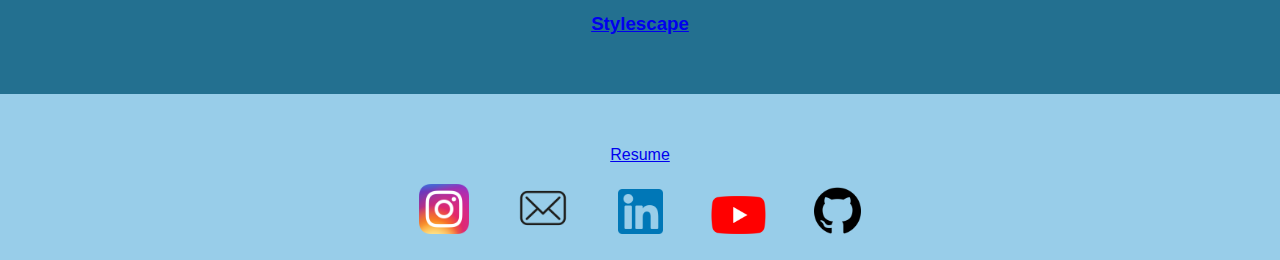
<file: Work Pages/Web/thekilling.html>
<!doctype html>
<html>
<head>
<meta charset="UTF-8">
<title>thekilling</title>
		<link href="../../Styles/main.css" type="text/css" rel="stylesheet">
		<script src="../../Script/script.js" defer></script>
		<meta name="viewport" content="width=device-width, initial-scale=1.0">
		<link rel="preconnect" href="https://fonts.googleapis.com"> 
		<link rel="preconnect" href="https://fonts.gstatic.com" crossorigin> 
		<link href="https://fonts.googleapis.com/css2?family=EB+Garamond:ital,wght@0,400;0,500;0,600;0,700;0,800;1,400;1,500;1,600;1,700;1,800&family=Source+Serif+Pro:ital,wght@0,200;0,300;0,400;0,600;0,700;0,900;1,200;1,300;1,400;1,600;1,700;1,900&display=swap" rel="stylesheet">
</head>

<body>
	<header>
		<h1 id="homehead"><a href="../../index.html"><center>Charline Galarza</center></a></h1>
		<ul>
  	<li><a class="active" href="../../work.html">Work</a></li>
  	<li><a href="../../about.html">About</a></li>
  	<li><a href="../../contact.html">Contact</a></li>
			</ul>	</header>
	
	<h1 id="web1kill"><center>Web Design: The Killing</center></h1> 
	
	<div id="buttkill">
	<form action="https://thecharla90.github.io/TheKilling" method="get" target="_blank">
         <button class="webutton" type="submit">Click to see website</button>
    </form><br><br><br><br>
	</div>

	
<dl>
 <dt><a target="_blank" href="Assets/Images/logo.png"><img src="Assets/Images/logo.png" alt="Logo" width="450" height="400"><h3>Logo</h3></a></dt><br><br><br><br>
	
	
  <dt><a target="_blank" href="Assets/Images/sitemap.png">
      <img src="Assets/Images/sitemap.png" alt="Sitemap"  width="400" height="600"><h3>Sitemap</h3>
    </a></dt>       <br><br><br><br>
	

<dt> <a target="_blank" href="Assets/Images/wireframe.png">
      <img src="Assets/Images/wireframe.png" alt="Wireframe"  width="600" height="400"><h3>Wireframe</h3>
    </a></dt><br><br><br><br>

	
<dt><a target="_blank" href="Assets/Images/User_persona.png">
      <img src="Assets/Images/User_persona.png" alt="Userpersona" width="500" height="600"><h3>User persona</h3>
    </a></dt><br><br><br><br>
	
	
<dt> <a target="_blank" href="Assets/Images/CG_Stylescape.jpg">
      <img src="Assets/Images/CG_Stylescape.jpg" alt="Stylescape" width="1000" height="220"><h3>Stylescape</h3>
    </a></dt>
</dl>
<br><br>
	
	
<footer><center>
		<a href="../../resume.html">Resume</a><br><br>
	<a href="https://www.instagram.com/charlinegv/" class="fa fa-instagram"><img src= "../../Assets/Images/instagram.png" alt="instagram" width="50px;"></a>
	<a href="mailto:galarzacharline@gmail.com" class="fa fa-mail"><img src= "../../Assets/Images/mail.png" alt="mail" width="52px;"></a>
	<a href="https://www.linkedin.com/in/charline-galarza-870868104/" class="fa fa-linkedin"><img src= "../../Assets/Images/linkedin.png" alt="linkedin" width="45px;"></a>	
	<a href="https://www.youtube.com/channel/UC9lhmbCnz0lOMgpok4j5u9Q" class="fa fa-youtube"><img src= "../../Assets/Images/youtube.png" alt="youtube" width="55px;"></a>
	<a href="https://github.com/thecharla90" class="fa fa-github"><img src="../../Assets/Images/git.png" alt="github" width="47px;"></a>
</center></footer>

</body>
</html>
</file>
<file: Styles/main.css>
@charset "UTF-8";
* {
    box-sizing: border-box;
}

body{
	background-color:#98CDE9;
	background-repeat:no-repeat;
	background-size: auto;
	font-family: source-sans-pro, sans-serif;
	font-weight: 400;
	font-style: normal;
	margin: 0;
	width:100%;
	height:100%;
	x-overflow: hidden;
	y-overflow:hidden;
}

.homeimg after{  
  content: "";
  clear: both;
  display: flex;
  } 
 
.homeimg img{
  	float: left;
  	width: 700px;
  	padding: 5px;
	margin-right: 100px;
}

#hometitle, #web1kill, #aboutmetitle, #portraititle, #stilltitle, #design1, #contact, #social, #video {
	font-size: 50px;
	color: #064159;
	font-family: 'Source Serif Pro', serif;
	font-weight: 400;
	text-align: center;
	
}
#hometext{
	font-size: 27px;
	font-family: 'EB Garamond', serif;
	text-align: center;
}



.expbutton{
	display: flex;
  	appearance: none;
  	background-color: #FFFFFF;
  	border-radius: 40em;
  	border-style: none;
  	box-shadow: #ADCFFF 0 -12px 6px inset;
  	box-sizing: border-box;
  	color: #000000;
  	cursor: pointer;
  	font-family: 'EB Garamond', serif;
  	font-size: 20px;
  	font-weight: 500;
  	letter-spacing: -.24px;
  	margin: 0;
  	outline: none;
  	padding: 1rem 1.3rem;
  	quotes: auto;
  	text-align: center;
	justify-content: center;
  	text-decoration: none;
  	transition: all .15s;
  	user-select: none;
  	-webkit-user-select: none;
  	touch-action: manipulation;
}

.expbutton:hover {
  	background-color: white;
  	box-shadow: #ADCFFF 0 -6px 8px inset;
  	transform: scale(1.125);
}

.expbutton:active {
  	transform: scale(1.025);
}

@media {
  .expbutton {
    	font-size: 1.5rem;
    	padding: .75rem 2rem;
  }
}

footer .fa {
 	padding: 20px;
 	font-size: 30px;
  	width: 30px;
  	text-align: center;
  	text-decoration: none;
  	margin: 5px 2px;
  	border-radius: 50%;
}

.fa:hover {
    opacity: 0.10;
}

ul {
	font-family: 'EB Garamond', serif;
  	font-size: 17px;
  	font-weight: 400;
  	list-style-type: none;
 	 margin: 0;
 	 padding: 0;
 	 overflow: hidden;
  background-color: #1A3338;
}

li {
  float: left;
}

li a {
  display: block;
  color: #CCF5FE;
  text-align: center;
  padding: 14px 16px;
  text-decoration: none;
}

li a:hover:not(.active) {
  background-color: #628FAD;
}

.active {
  background-color: #DDF4F9;
	color: #1A3338;
}

#homehead a{
	color: #1A3338;
  	text-decoration: none;
	font-family: 'Source Serif Pro', serif;
	font-weight: 600;
}
#homehead a:hover{
	color: #CCF5FE;
  	text-decoration: none;
}


.main {
  max-width: 1000px;
  margin: auto;
  clear: both;
}

.row{
  margin: 10px -16px;
}

.row,
.row > .column {
  padding: 8px;
}

.column {
  float: left;
  width: 33.33%;
  display: none; 
}

.row:after {
  content: "";
  display: table;
  clear: both;
}

.content {
  background-color: white;
  padding: 10px;
}

.show{
  display: block;
}

.btn {
  border: none;
  outline: none;
  padding: 12px 16px;
  background-color: white;
  cursor: pointer;
}

.btn:hover {
  background-color: #ddd;
}

.btn.active {
  background-color: #666;
  color: white;
}

#buttkill{
		text-align: center;
}

.webutton{
  align-items: center;
  appearance: none;
  background-color: #FCFCFD;
  border-radius: 4px;
  border-width: 0;
  box-shadow: rgba(45, 35, 66, 0.4) 0 2px 4px,rgba(45, 35, 66, 0.3) 0 7px 13px -3px,#D6D6E7 0 -3px 0 inset;
  box-sizing: border-box;
  color: #36395A;
  cursor: pointer;
  display: inline-flex;
  font-family: "JetBrains Mono",monospace;
  height: 48px;
  justify-content: center;
  line-height: 1;
  list-style: none;
  overflow: hidden;
  padding-left: 16px;
  padding-right: 16px;
  position: relative;
  text-decoration: none;
  transition: box-shadow .15s,transform .15s;
  user-select: none;
  -webkit-user-select: none;
  touch-action: manipulation;
  white-space: nowrap;
  will-change: box-shadow,transform;
  font-size: 18px;
}

.webutton:focus {
  box-shadow: #D6D6E7 0 0 0 1.5px inset, rgba(45, 35, 66, 0.4) 0 2px 4px, rgba(45, 35, 66, 0.3) 0 7px 13px -3px, #D6D6E7 0 -3px 0 inset;
}

.webutton:hover {
  box-shadow: rgba(45, 35, 66, 0.4) 0 4px 8px, rgba(45, 35, 66, 0.3) 0 7px 13px -3px, #D6D6E7 0 -3px 0 inset;
  transform: translateY(-2px);
}

.webutton:active {
  box-shadow: #D6D6E7 0 3px 7px inset;
  transform: translateY(2px);
}

dl{
	display: block;
	padding: 40px;
	background:#237090;
	text-align: center;
	
}
dt img{
	display:table;
    margin:0px auto 0px auto;
}

.half {
  margin: 20px;
	padding-bottom: 300px;
            text-align: center;
	
}
.half img{
	width: 50%;
 	float: left; 
     margin: 5px;
	padding-right: 25px;
}

.half p{
	text-align:justify;
	padding-left: 20px;
	white-space: pre-wrap;
	font-size: 20px;
	font-family: 'EB Garamond', serif;

}


#contact{
	text-align: center
}

input[type=text], select, textarea {
  width: 100%;
  padding: 12px;
  border: 1px solid #ccc;
  border-radius: 4px;
  box-sizing: border-box;
  margin-top: 6px;
  margin-bottom: 16px;
  resize: vertical;
}

input[type=submit] {
  background-color:#1A3338;
  color:white;
  padding: 12px 20px;
  border: none;
  border-radius: 4px;
  cursor: pointer;
}

input[type=submit]:hover {
  background-color:#9CD0E9;
	color: #1A3338;
}

.contactform {
  border-radius: 5px;
  background-color: #f2f2f2;
  padding: 20px;
}


.resume img  {
	width: 80%;
   height: 80%;
	display: block;
	padding-top: 100px;
  margin-left: auto;
  margin-right: auto;
   right: 0;
   left: 0;
   top: 0;
   bottom: 0;
}



.portraits, .stillife {
	display: block;
	max-width: 800px;
	margin: 0 auto;
	text-align: center;
}
.small {
	width: 180px;
	height: auto;
	position: relative;
	margin: 3px;
	border-radius: 5px;
}
.small:hover {
	-webkit-transform: scale(1.03, 1.03);
	transform: scale(1.03, 1.03);
}

a div {
	position: relative;
	margin: auto auto;
	text-align: center;
}
</file>
